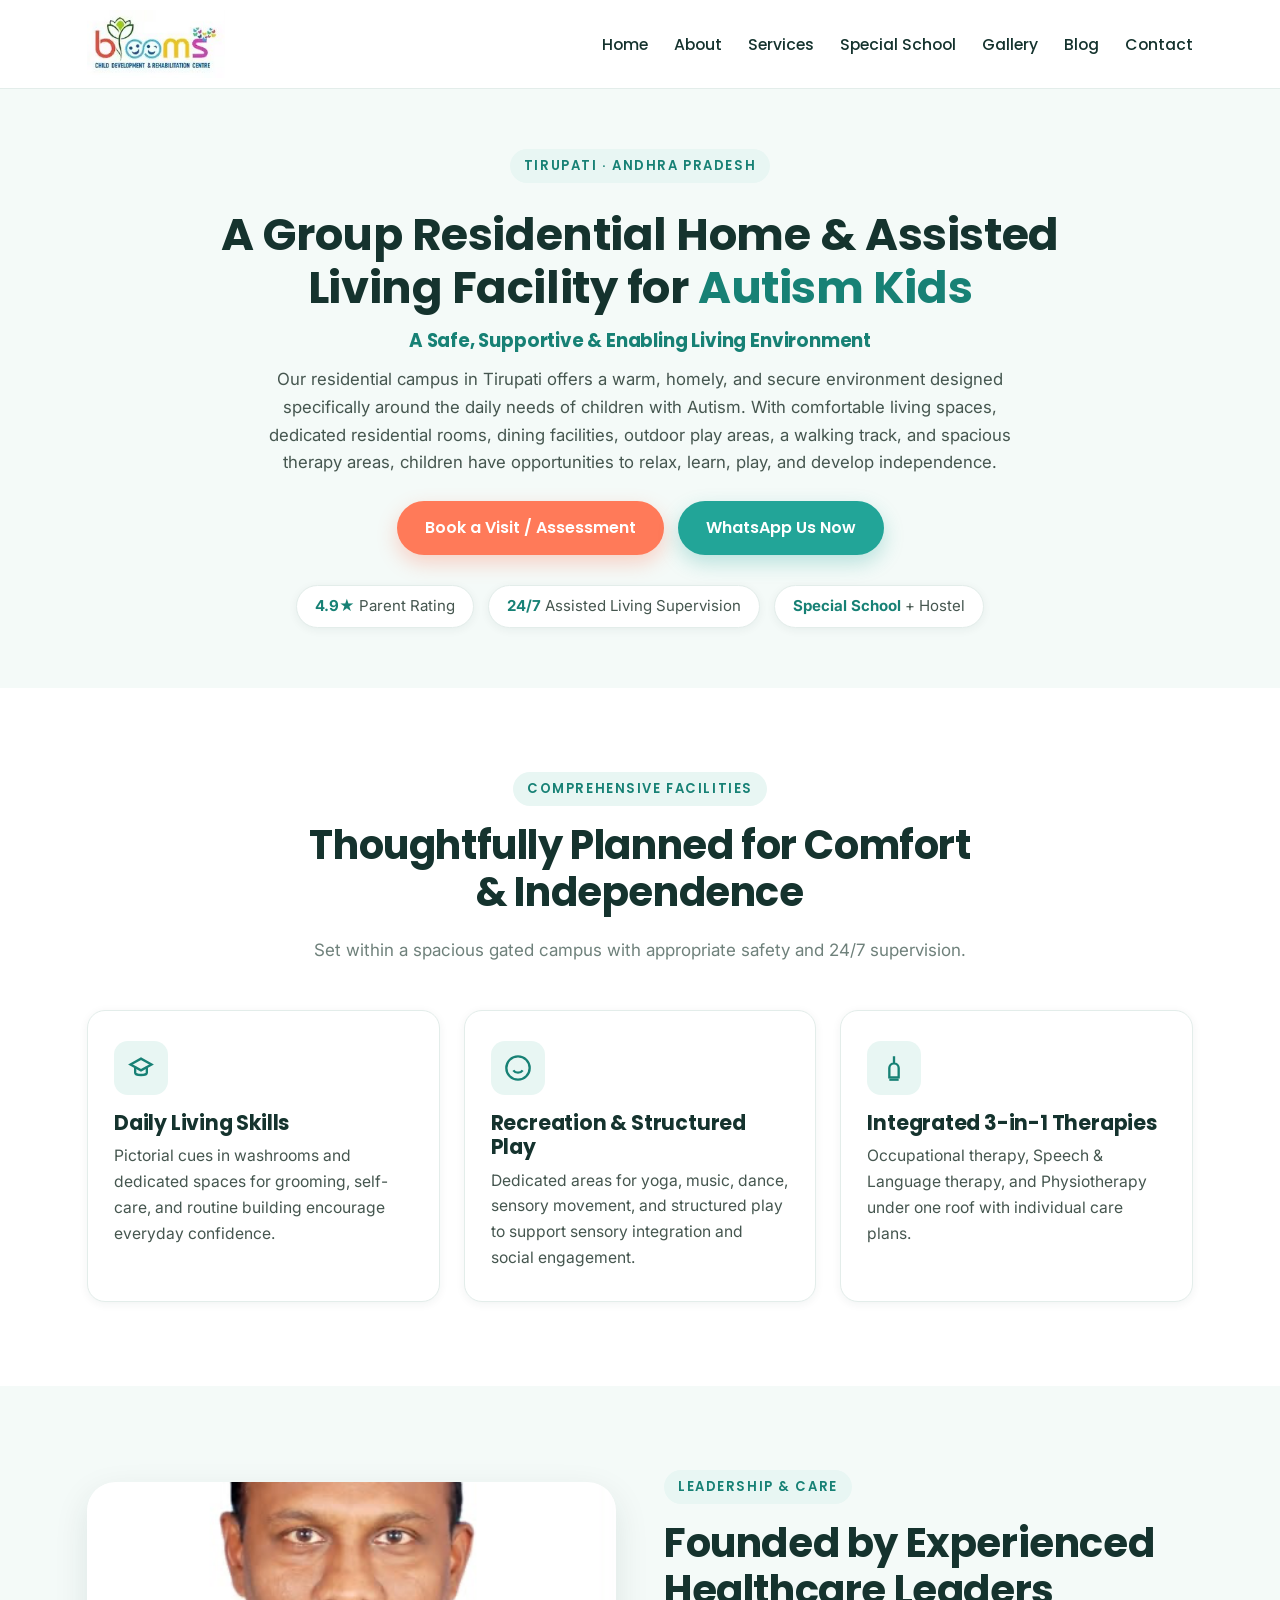
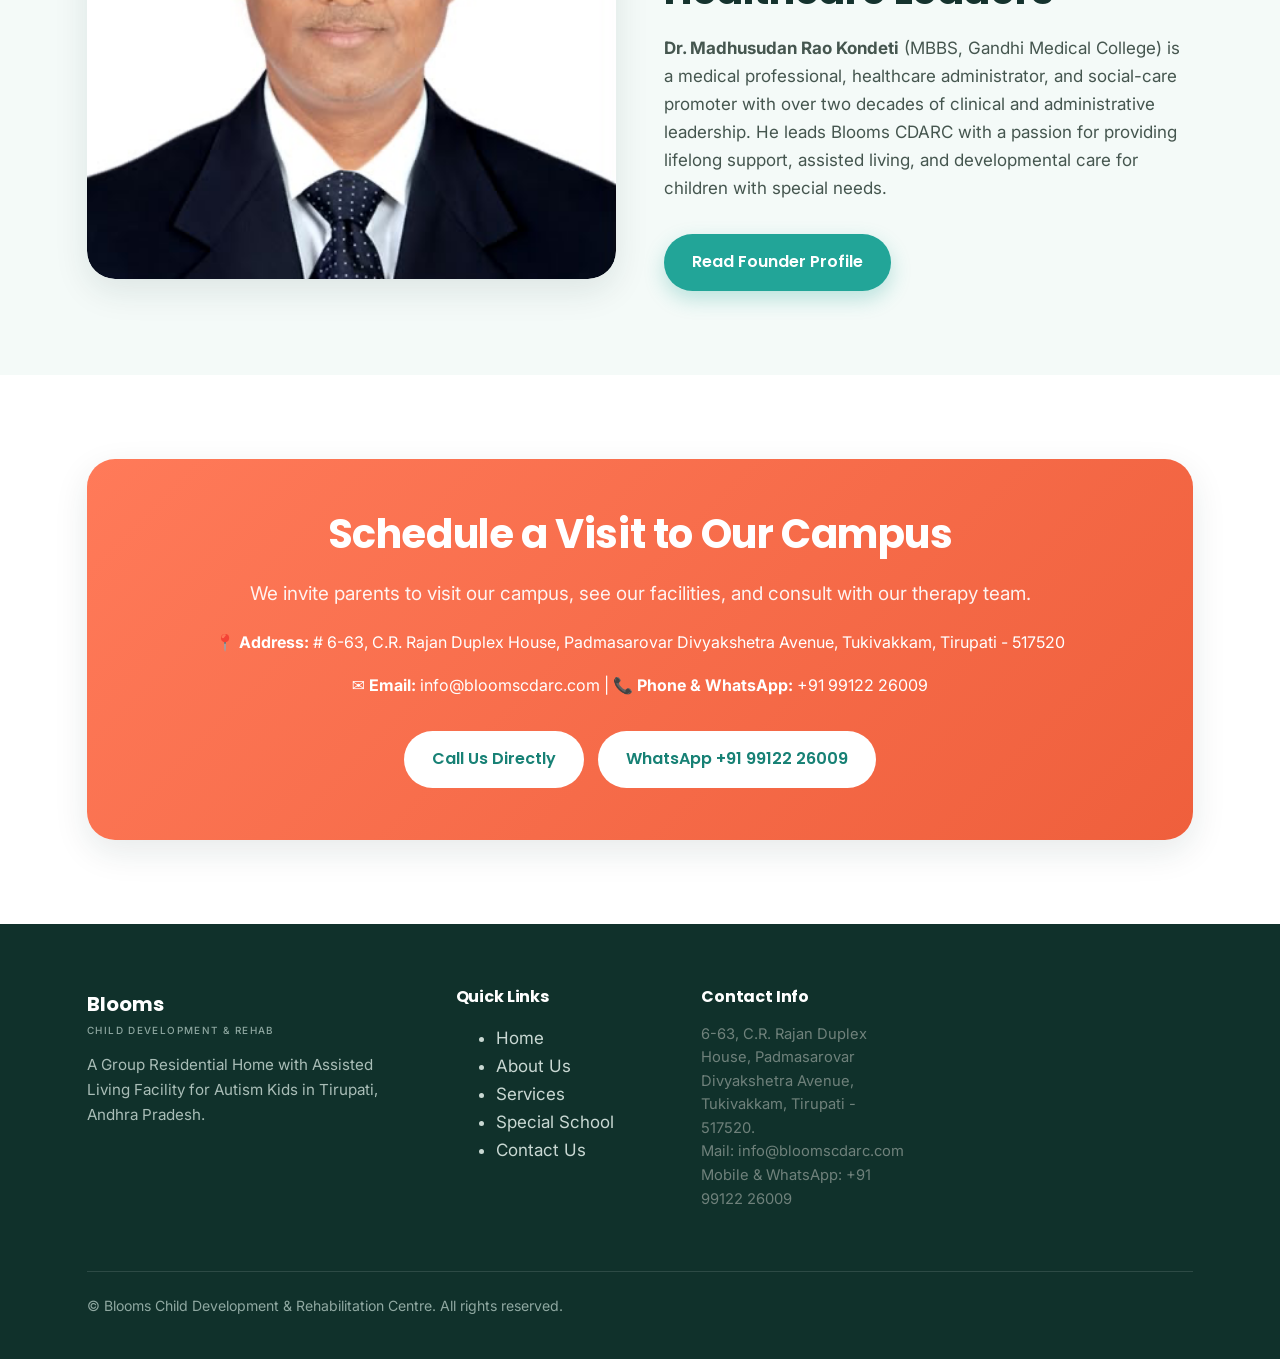
<file: autism-care-tirupati.html>
<!DOCTYPE html>
<html lang="en">
<head>
  <meta charset="utf-8">
  <meta name="viewport" content="width=device-width, initial-scale=1">
  <title>Autism Group Residential Home &amp; Assisted Living Facility in Tirupati | Blooms CDARC</title>
  <meta name="description" content="Blooms CDARC offers a warm, safe group residential home and assisted living facility for children with Autism in Tirupati, Andhra Pradesh. Integrated occupational, speech &amp; physio therapy plus special school and hostel.">
  <meta name="keywords" content="autism residential home Tirupati, autism assisted living Andhra Pradesh, special school hostel Tirupati, autism therapy Tirupati, occupational therapy autism, speech therapy autism Tirupati">
  <meta name="robots" content="index, follow, max-image-preview:large">
  <meta name="author" content="Blooms Child Development &amp; Rehabilitation Centre">
  <meta name="theme-color" content="#22a598">
  <link rel="canonical" href="https://www.bloomscdarc.com/autism-care-tirupati.html">

  <!-- Open Graph / Facebook -->
  <meta property="og:type" content="website">
  <meta property="og:site_name" content="Blooms Child Development &amp; Rehabilitation Centre">
  <meta property="og:title" content="Autism Group Residential Home &amp; Assisted Living Facility | Tirupati">
  <meta property="og:description" content="A warm, homely, and secure residential campus designed around the needs of children with Autism in Tirupati, Andhra Pradesh.">
  <meta property="og:url" content="https://www.bloomscdarc.com/autism-care-tirupati.html">
  <meta property="og:image" content="https://www.bloomscdarc.com/assets/img/og-cover.jpg">
  <meta property="og:locale" content="en_IN">

  <!-- Twitter Card -->
  <meta name="twitter:card" content="summary_large_image">
  <meta name="twitter:title" content="Autism Group Residential Home | Blooms CDARC Tirupati">
  <meta name="twitter:description" content="Assisted living, therapy, and special education for children with Autism in Tirupati.">
  <meta name="twitter:image" content="https://www.bloomscdarc.com/assets/img/og-cover.jpg">

  <!-- Icons & Webmanifest -->
  <link rel="icon" href="assets/img/favicon.svg" type="image/svg+xml">
  <link rel="manifest" href="site.webmanifest">
  <link rel="preconnect" href="https://fonts.googleapis.com">
  <link rel="preconnect" href="https://fonts.gstatic.com" crossorigin>
  <link rel="stylesheet" href="https://fonts.googleapis.com/css2?family=Poppins:wght@500;600;700&family=Inter:wght@400;500;600&display=swap">
  <link rel="stylesheet" href="assets/css/style.css">

  <!-- Digital Marketing Analytics / Tracking Placeholders -->
  <!-- Google Tag Manager / Analytics (GA4) -->
  <!-- <script async src="https://www.googletagmanager.com/gtag/js?id=G-XXXXXXXXXX"></script> -->
  
  <!-- Schema.org JSON-LD (Rich Search Results) -->
  <script type="application/ld+json">
  {
    "@context": "https://schema.org",
    "@type": ["MedicalClinic", "SpecialSchool"],
    "name": "Blooms Autism Group Residential Home & Assisted Living Facility",
    "alternateName": "Blooms CDARC Autism Care Tirupati",
    "url": "https://www.bloomscdarc.com/autism-care-tirupati.html",
    "logo": "https://www.bloomscdarc.com/assets/img/favicon.svg",
    "image": "https://www.bloomscdarc.com/assets/img/og-cover.jpg",
    "description": "Group residential home and assisted living facility for children with Autism Spectrum Disorder in Tirupati, offering occupational, physio & speech therapy and special education.",
    "telephone": "+91-9912226009",
    "email": "info@bloomscdarc.com",
    "address": {
      "@type": "PostalAddress",
      "streetAddress": "# 6-63, C.R. Rajan Duplex House, Padmasarovar Divyakshetra Avenue, Tukivakkam",
      "addressLocality": "Tirupati",
      "addressRegion": "Andhra Pradesh",
      "postalCode": "517520",
      "addressCountry": "IN"
    },
    "geo": {
      "@type": "GeoCoordinates",
      "latitude": 13.6288,
      "longitude": 79.4192
    },
    "areaServed": ["Tirupati", "Chittoor", "Andhra Pradesh", "Tamil Nadu", "India"],
    "founder": {
      "@type": "Person",
      "name": "Dr. Madhusudan Rao Kondeti",
      "jobTitle": "Trustee & Founder",
      "description": "Medical professional & healthcare management leader with over two decades of experience."
    }
  }
  </script>
</head>

<body>
<header class="site-header">
  <div class="container nav">
    <a class="brand" href="index.html" aria-label="Blooms Child Development &amp; Rehabilitation Centre home">
      <img class="logo-img" src="assets/img/logo.png" width="193" height="95" alt="Blooms Child Development &amp; Rehabilitation Centre">
    </a>
    <button class="nav-toggle" aria-label="Toggle menu" aria-expanded="false"><span></span><span></span><span></span></button>
    <ul class="nav-links">
      <li><a href="index.html">Home</a></li>
      <li><a href="about.html">About</a></li>
      <li><a href="services.html">Services</a></li>
      <li><a href="special-school.html">Special School</a></li>
      <li><a href="gallery.html">Gallery</a></li>
      <li><a href="blog.html">Blog</a></li>
      <li><a href="contact.html">Contact</a></li>
    </ul>
  </div>
</header>

<main>
  <!-- LANDING HERO -->
  <section class="section section--soft" style="padding: 60px 0;">
    <div class="container center text-center" style="max-width: 900px;">
      <span class="eyebrow">Tirupati · Andhra Pradesh</span>
      <h1 style="font-size: clamp(2rem, 3.5vw, 2.8rem); color: var(--ink); margin-top: 10px; margin-bottom: 16px;">
        A Group Residential Home &amp; Assisted Living Facility for <span style="color: var(--brand-dark);">Autism Kids</span>
      </h1>
      <h3 style="font-size: 1.15rem; color: var(--brand-dark); font-weight: 700; margin-bottom: 14px;">A Safe, Supportive &amp; Enabling Living Environment</h3>
      <p class="lead" style="color: var(--body); font-size: 1.05rem; line-height: 1.65; max-width: 780px; margin: 0 auto 24px;">
        Our residential campus in Tirupati offers a warm, homely, and secure environment designed specifically around the daily needs of children with Autism. With comfortable living spaces, dedicated residential rooms, dining facilities, outdoor play areas, a walking track, and spacious therapy areas, children have opportunities to relax, learn, play, and develop independence.
      </p>
      
      <div style="display: flex; gap: 14px; justify-content: center; flex-wrap: wrap; margin-bottom: 30px;">
        <a class="btn btn-primary" href="contact.html" style="padding: 12px 26px;">Book a Visit / Assessment</a>
        <a class="btn btn-brand" href="https://wa.me/919912226009?text=Hi%20Blooms%20CDARC%2C%20I%27m%20interested%20in%20learning%20more%20about%20your%20Autism%20Assisted%20Living%20Facility." target="_blank" rel="noopener" style="padding: 12px 26px;">WhatsApp Us Now</a>
      </div>

      <div style="display: flex; flex-wrap: wrap; justify-content: center; gap: 14px; font-size: 0.94rem;">
        <span style="background:#fff; border:1px solid var(--line); padding:8px 18px; border-radius:30px; box-shadow:var(--shadow-sm);"><b style="color:var(--brand-dark);">4.9★</b> Parent Rating</span>
        <span style="background:#fff; border:1px solid var(--line); padding:8px 18px; border-radius:30px; box-shadow:var(--shadow-sm);"><b style="color:var(--brand-dark);">24/7</b> Assisted Living Supervision</span>
        <span style="background:#fff; border:1px solid var(--line); padding:8px 18px; border-radius:30px; box-shadow:var(--shadow-sm);"><b style="color:var(--brand-dark);">Special School</b> + Hostel</span>
      </div>
    </div>
  </section>

  <!-- CAMPUS HIGHLIGHTS -->
  <section class="section">
    <div class="container">
      <div class="section-head center">
        <span class="eyebrow">Comprehensive Facilities</span>
        <h2>Thoughtfully Planned for Comfort &amp; Independence</h2>
        <p class="text-muted">Set within a spacious gated campus with appropriate safety and 24/7 supervision.</p>
      </div>

      <div class="grid grid-3">
        <div class="card">
          <div class="ico"><svg viewBox="0 0 24 24" fill="none" stroke="currentColor" stroke-width="2"><path d="M3 9l9-5 9 5-9 5-9-5z"/><path d="M7 11v5c0 1 2 2 5 2s5-1 5-2v-5"/></svg></div>
          <h3>Daily Living Skills</h3>
          <p>Pictorial cues in washrooms and dedicated spaces for grooming, self-care, and routine building encourage everyday confidence.</p>
        </div>

        <div class="card">
          <div class="ico"><svg viewBox="0 0 24 24" fill="none" stroke="currentColor" stroke-width="2"><circle cx="12" cy="12" r="10"/><path d="M8 14s1.5 2 4 2 4-2 4-2"/><line x1="9" y1="9" x2="9.01" y2="9"/><line x1="15" y1="9" x2="15.01" y2="9"/></svg></div>
          <h3>Recreation &amp; Structured Play</h3>
          <p>Dedicated areas for yoga, music, dance, sensory movement, and structured play to support sensory integration and social engagement.</p>
        </div>

        <div class="card">
          <div class="ico"><svg viewBox="0 0 24 24" fill="none" stroke="currentColor" stroke-width="2"><path d="M12 2v6m0 0a4 4 0 0 0-4 4v8h8v-8a4 4 0 0 0-4-4z"/><path d="M8 22h8"/></svg></div>
          <h3>Integrated 3-in-1 Therapies</h3>
          <p>Occupational therapy, Speech &amp; Language therapy, and Physiotherapy under one roof with individual care plans.</p>
        </div>
      </div>
    </div>
  </section>

  <!-- FOUNDER & VISION -->
  <section class="section section--soft">
    <div class="container split">
      <div class="split-media">
        <div class="media-frame" style="aspect-ratio: 4/3;">
          <img src="assets/img/dr-madhusudan-rao-kondeti.png" alt="Dr. Madhusudan Rao Kondeti — Founder &amp; Trustee" width="600" height="450">
        </div>
      </div>
      <div>
        <span class="eyebrow">Leadership &amp; Care</span>
        <h2>Founded by Experienced Healthcare Leaders</h2>
        <p><strong>Dr. Madhusudan Rao Kondeti</strong> (MBBS, Gandhi Medical College) is a medical professional, healthcare administrator, and social-care promoter with over two decades of clinical and administrative leadership. He leads Blooms CDARC with a passion for providing lifelong support, assisted living, and developmental care for children with special needs.</p>
        <a class="btn btn-brand" href="about.html" style="margin-top:16px;">Read Founder Profile</a>
      </div>
    </div>
  </section>

  <!-- CONTACT & LOCATION -->
  <section class="section" id="enquire">
    <div class="container">
      <div class="cta-band">
        <h2>Schedule a Visit to Our Campus</h2>
        <p class="lead">We invite parents to visit our campus, see our facilities, and consult with our therapy team.</p>
        
        <div style="margin-top: 20px; font-size: 1rem; color: #fff; line-height: 1.7;">
          <p><strong>📍 Address:</strong> # 6-63, C.R. Rajan Duplex House, Padmasarovar Divyakshetra Avenue, Tukivakkam, Tirupati - 517520</p>
          <p><strong>✉️ Email:</strong> info@bloomscdarc.com | <strong>📞 Phone &amp; WhatsApp:</strong> +91 99122 26009</p>
        </div>

        <div style="display:flex; gap:14px; justify-content:center; flex-wrap:wrap; margin-top:24px;">
          <a class="btn btn-white" href="tel:+919912226009">Call Us Directly</a>
          <a class="btn btn-white" href="https://wa.me/919912226009?text=Hi%20Blooms%20CDARC%2C%20I%27d%20like%20to%20schedule%20a%20visit%20to%20your%20campus." target="_blank" rel="noopener">WhatsApp +91 99122 26009</a>
        </div>
      </div>
    </div>
  </section>
</main>

<footer class="site-footer">
  <div class="container">
    <div class="footer-grid">
      <div class="footer-brand">
        <a class="brand" href="index.html"><span>Blooms<small>Child Development &amp; Rehab</small></span></a>
        <p>A Group Residential Home with Assisted Living Facility for Autism Kids in Tirupati, Andhra Pradesh.</p>
      </div>
      <div>
        <h4>Quick Links</h4>
        <ul>
          <li><a href="index.html">Home</a></li>
          <li><a href="about.html">About Us</a></li>
          <li><a href="services.html">Services</a></li>
          <li><a href="special-school.html">Special School</a></li>
          <li><a href="contact.html">Contact Us</a></li>
        </ul>
      </div>
      <div>
        <h4>Contact Info</h4>
        <p style="font-size:.92rem; color:var(--muted); line-height:1.6;">
          6-63, C.R. Rajan Duplex House, Padmasarovar Divyakshetra Avenue, Tukivakkam, Tirupati - 517520.<br>
          Mail: info@bloomscdarc.com<br>
          Mobile &amp; WhatsApp: +91 99122 26009
        </p>
      </div>
    </div>
    <div class="footer-bottom">
      <p>© Blooms Child Development &amp; Rehabilitation Centre. All rights reserved.</p>
    </div>
  </div>
</footer>
</body>
</html>
</file>
<file: assets/css/style.css>
/* ===================================================================
   Blooms Child Development & Rehabilitation Centre
   Design system — one stylesheet, shared by every page.
   Palette: warm + trustworthy (teal growth, coral warmth).
   =================================================================== */

:root {
  --brand: #22a598;
  --brand-dark: #178175;
  --brand-soft: #e8f6f3;
  --accent: #ff7a59;      /* warm coral — CTAs, children/warmth */
  --accent-dark: #ef5f3c;
  --sun: #ffc24b;         /* amber highlight */
  --sky: #5aa9e6;

  --ink: #15332e;         /* headings / primary text */
  --body: #45564f;        /* body copy */
  --muted: #6f817b;
  --bg: #ffffff;
  --bg-soft: #f4faf8;     /* mint tint sections */
  --bg-warm: #fff7f2;     /* warm tint sections */
  --line: #e3edea;

  --container: 1150px;
  --radius: 18px;
  --radius-lg: 28px;
  --shadow-sm: 0 2px 10px rgba(21, 51, 46, .06);
  --shadow: 0 12px 34px rgba(21, 51, 46, .10);
  --shadow-lg: 0 24px 60px rgba(21, 51, 46, .14);

  --font-head: "Poppins", "Segoe UI", system-ui, sans-serif;
  --font-body: "Inter", "Segoe UI", system-ui, -apple-system, sans-serif;
}

* { box-sizing: border-box; }
html { scroll-behavior: smooth; -webkit-text-size-adjust: 100%; }
body {
  margin: 0;
  font-family: var(--font-body);
  color: var(--body);
  background: var(--bg);
  line-height: 1.65;
  font-size: 17px;
  overflow-x: hidden;
}
img { max-width: 100%; display: block; }
a { color: var(--brand-dark); text-decoration: none; }
a:hover { color: var(--accent-dark); }

h1, h2, h3, h4 {
  font-family: var(--font-head);
  color: var(--ink);
  line-height: 1.18;
  margin: 0 0 .5em;
  font-weight: 700;
  letter-spacing: -.01em;
}
h1 { font-size: clamp(2.1rem, 5vw, 3.4rem); }
h2 { font-size: clamp(1.7rem, 3.6vw, 2.5rem); }
h3 { font-size: 1.28rem; }
p { margin: 0 0 1rem; }
.lead { font-size: 1.18rem; color: var(--body); }

/* ---------- layout ---------- */
.container { width: 100%; max-width: var(--container); margin: 0 auto; padding: 0 22px; }
.section { padding: 84px 0; }
.section--soft { background: var(--bg-soft); }
.section--warm { background: var(--bg-warm); }
.section--brand { background: linear-gradient(135deg, var(--brand) 0%, var(--brand-dark) 100%); color: #fff; }
.section--brand h1, .section--brand h2, .section--brand h3 { color: #fff; }
.narrow { max-width: 760px; margin-inline: auto; }
.center { text-align: center; }

.eyebrow {
  display: inline-block;
  font-family: var(--font-head);
  font-weight: 600;
  font-size: .82rem;
  letter-spacing: .12em;
  text-transform: uppercase;
  color: var(--brand-dark);
  background: var(--brand-soft);
  padding: 6px 14px;
  border-radius: 999px;
  margin-bottom: 16px;
}
.section--brand .eyebrow { color: #fff; background: rgba(255,255,255,.18); }

/* ---------- buttons ---------- */
.btn {
  display: inline-flex; align-items: center; gap: 8px;
  font-family: var(--font-head); font-weight: 600; font-size: 1rem;
  padding: 13px 26px; border-radius: 999px; cursor: pointer;
  border: 2px solid transparent; transition: transform .15s ease, box-shadow .15s ease, background .15s ease;
  text-align: center;
}
.btn:hover { transform: translateY(-2px); }
.btn-primary { background: var(--accent); color: #fff; box-shadow: 0 8px 20px rgba(255,122,89,.32); }
.btn-primary:hover { background: var(--accent-dark); color: #fff; }
.btn-brand { background: var(--brand); color: #fff; box-shadow: 0 8px 20px rgba(34,165,152,.28); }
.btn-brand:hover { background: var(--brand-dark); color: #fff; }
.btn-ghost { background: #fff; color: var(--ink); border-color: var(--line); box-shadow: var(--shadow-sm); }
.btn-ghost:hover { border-color: var(--brand); color: var(--brand-dark); }
.btn-white { background: #fff; color: var(--brand-dark); }
.btn-white:hover { color: var(--accent-dark); background:#fff; }

/* ---------- header ---------- */
.site-header {
  position: sticky; top: 0; z-index: 900;
  background: rgba(255,255,255,.92);
  backdrop-filter: saturate(140%) blur(10px);
  border-bottom: 1px solid var(--line);
}
.nav { display: flex; align-items: center; justify-content: space-between; height: 88px; gap: 20px; }
.brand { display: flex; align-items: center; gap: 10px; font-family: var(--font-head); font-weight: 700; color: var(--ink); font-size: 1.24rem; }
.brand:hover { color: var(--ink); }
.brand img.logo-img { height: 68px; width: auto; display: block; }
@media (max-width: 480px) { .nav { height: 76px; } .brand img.logo-img { height: 50px; } }
.brand small { display:block; font-family: var(--font-body); font-weight: 500; font-size: .62rem; letter-spacing: .14em; text-transform: uppercase; color: var(--muted); margin-top: 1px; }
.nav-links { display: flex; align-items: center; gap: 26px; list-style: none; margin: 0; padding: 0; }
.nav-links a { font-family: var(--font-head); font-weight: 500; font-size: .98rem; color: var(--ink); }
.nav-links a:hover { color: var(--brand-dark); }
.nav-cta { display: none; }
.nav-toggle { display: none; background: none; border: 0; cursor: pointer; padding: 8px; }
.nav-toggle span { display: block; width: 24px; height: 2px; background: var(--ink); margin: 5px 0; border-radius: 2px; transition: .25s; }

@media (max-width: 940px) {
  .nav-toggle { display: block; }
  .nav-links {
    position: absolute; top: 72px; left: 0; right: 0;
    flex-direction: column; align-items: flex-start; gap: 4px;
    background: #fff; border-bottom: 1px solid var(--line);
    padding: 14px 22px 22px; box-shadow: var(--shadow);
    transform: translateY(-140%); transition: transform .3s ease; z-index: 1;
  }
  .nav-links.open { transform: translateY(0); }
  .nav-links a { display: block; width: 100%; padding: 10px 0; border-bottom: 1px solid var(--line); }
  /* keep logo left, group the button + hamburger together on the right */
  .nav-cta { order: 2; margin-left: auto; gap: 8px; }
  .nav-toggle { order: 3; margin-left: 6px; }
  .nav .nav-cta .btn-ghost { display: none; }               /* hide "Call" on mobile */
  .nav .nav-cta .btn-primary { padding: 9px 16px; font-size: .9rem; }
}
@media (max-width: 380px) {
  .nav .nav-cta .btn-primary { padding: 8px 13px; font-size: .82rem; }
}

/* ---------- hero ---------- */
.hero { position: relative; padding: 72px 0 84px; background: radial-gradient(1200px 500px at 80% -10%, var(--brand-soft), transparent), var(--bg); overflow: hidden; }
.hero-grid { display: grid; grid-template-columns: 1.05fr .95fr; gap: 48px; align-items: center; }
.hero h1 span { color: var(--brand-dark); }
.hero .lead { max-width: 540px; }
.hero-cta { display: flex; flex-wrap: wrap; gap: 14px; margin-top: 26px; }
.hero-trust { display: flex; flex-wrap: wrap; gap: 22px; margin-top: 30px; color: var(--muted); font-size: .95rem; }
.hero-trust b { color: var(--ink); font-family: var(--font-head); }
.hero-art { position: relative; }
@media (max-width: 860px) { .hero-grid { grid-template-columns: 1fr; } .hero-art { order: -1; } }

/* ---------- hero video overlay ---------- */
.hero-video-section {
  position: relative;
  min-height: calc(100vh - 88px);
  display: flex;
  align-items: center;
  justify-content: center;
  padding: 80px 0;
  overflow: hidden;
  background: #ffffff;
  user-select: none;
  -webkit-user-select: none;
  -webkit-touch-callout: none;
}
.hero-video {
  position: absolute;
  top: 50%;
  left: 50%;
  min-width: 100%;
  min-height: 100%;
  width: 100%;
  height: 100%;
  transform: translate(-50%, -50%);
  object-fit: cover;
  z-index: 1;
  pointer-events: none !important;
  user-select: none !important;
  -webkit-user-select: none !important;
  -webkit-touch-callout: none !important;
  filter: brightness(1.04) saturate(1.04);
}
.hero-video::-webkit-media-controls,
.hero-video::-webkit-media-controls-enclosure,
.hero-video::-webkit-media-controls-panel,
.hero-video::-webkit-media-controls-start-playback-button,
.hero-video::-webkit-media-controls-overlay-play-button,
.hero-video::-webkit-media-controls-play-button,
.hero-video::-webkit-media-controls-timeline,
.hero-video::-webkit-media-controls-current-time-display,
.hero-video::-webkit-media-controls-time-remaining-display,
.hero-video::-webkit-media-controls-mute-button,
.hero-video::-webkit-media-controls-toggle-closed-captions-button,
.hero-video::-webkit-media-controls-volume-slider {
  display: none !important;
  -webkit-appearance: none !important;
  opacity: 0 !important;
  visibility: hidden !important;
  pointer-events: none !important;
}
.hero-video-overlay {
  position: absolute;
  top: 0; left: 0; right: 0; bottom: 0;
  background: linear-gradient(to bottom, rgba(255, 255, 255, 0.45) 0%, rgba(255, 255, 255, 0.65) 100%);
  z-index: 2;
  pointer-events: none !important;
}
.hero-video-content {
  position: relative;
  z-index: 3;
  width: 100%;
  display: flex;
  justify-content: center;
  pointer-events: auto;
}
.hero-text-card {
  max-width: 860px;
  width: 100%;
  margin: 0 auto;
  text-align: center;
  color: var(--ink);
  background: transparent;
  border: none;
  box-shadow: none;
  backdrop-filter: none;
  -webkit-backdrop-filter: none;
  padding: 0;
}
@media (max-width: 640px) {
  .hero-video-section { padding: 48px 0; min-height: auto; }
  .hero-text-card { padding: 0 16px; }
}
.hero-title-light {
  color: var(--ink);
  font-size: clamp(1.35rem, 3.1vw, 2.65rem);
  margin-top: 0;
  margin-bottom: 14px;
  line-height: 1.3;
  font-family: var(--font-head);
  font-weight: 800;
  letter-spacing: -0.02em;
  text-shadow: 0 1px 8px rgba(255, 255, 255, 0.95);
  max-width: 980px;
  margin-left: auto;
  margin-right: auto;
}
.hero-line-1, .hero-line-2 {
  display: block;
}
@media (min-width: 580px) {
  .hero-line-1, .hero-line-2 {
    white-space: nowrap;
  }
}
.hero-title-light span.highlight-text {
  color: var(--brand-dark);
  text-shadow: 0 1px 8px rgba(255, 255, 255, 0.95);
}
.hero-sub-light {
  font-size: 1.08rem;
  color: var(--brand-dark);
  margin-top: 10px;
  margin-bottom: 10px;
  font-family: var(--font-head);
  font-weight: 700;
  text-shadow: 0 1px 6px rgba(255, 255, 255, 0.95);
}
.lead-light {
  color: var(--body);
  font-size: 0.96rem;
  font-weight: 500;
  line-height: 1.6;
  margin: 0 auto 12px auto;
  max-width: 720px;
  text-shadow: 0 1px 6px rgba(255, 255, 255, 0.95);
}
.hero-details-light {
  margin-top: 8px;
  margin-bottom: 18px;
}
.hero-summary-light {
  cursor: pointer;
  color: var(--brand-dark);
  font-weight: 700;
  font-family: var(--font-head);
  font-size: 0.9rem;
  user-select: none;
  display: inline-flex;
  align-items: center;
  justify-content: center;
  gap: 4px;
  transition: color 0.2s;
  text-shadow: 0 1px 4px rgba(255, 255, 255, 0.95);
}
.hero-summary-light:hover {
  color: var(--accent-dark);
}
.hero-details-content-light {
  margin: 10px auto 0 auto;
  max-width: 680px;
  font-size: 0.88rem;
  color: var(--ink);
  line-height: 1.6;
  display: flex;
  flex-direction: column;
  gap: 8px;
  background: rgba(255, 255, 255, 0.95);
  padding: 14px 18px;
  border-radius: 12px;
  border: 1px solid var(--line);
  box-shadow: 0 4px 14px rgba(21, 51, 46, 0.08);
  text-align: center;
}
.hero-trust-light {
  display: flex;
  flex-wrap: wrap;
  justify-content: center;
  gap: 12px;
  margin-top: 22px;
  font-size: 0.94rem;
}
.hero-trust-light span {
  background: rgba(255, 255, 255, 0.95);
  border: 1px solid var(--line);
  padding: 8px 18px;
  border-radius: 30px;
  color: var(--ink);
  font-weight: 600;
  box-shadow: 0 4px 14px rgba(21, 51, 46, 0.08);
}
.hero-trust-light b {
  color: var(--brand-dark);
  font-weight: 800;
}

/* ---------- cards / grids ---------- */
.grid { display: grid; gap: 24px; }
.grid-2 { grid-template-columns: repeat(2, 1fr); }
.grid-3 { grid-template-columns: repeat(3, 1fr); }
.grid-4 { grid-template-columns: repeat(4, 1fr); }
@media (max-width: 900px) { .grid-3, .grid-4 { grid-template-columns: repeat(2, 1fr); } }
@media (max-width: 620px) { .grid-2, .grid-3, .grid-4 { grid-template-columns: 1fr; } }

.card {
  background: #fff; border: 1px solid var(--line); border-radius: var(--radius);
  padding: 30px 26px; box-shadow: var(--shadow-sm); transition: transform .18s ease, box-shadow .18s ease;
}
.card:hover { transform: translateY(-4px); box-shadow: var(--shadow); }
.card .ico {
  width: 54px; height: 54px; border-radius: 14px; display: grid; place-items: center;
  background: var(--brand-soft); color: var(--brand-dark); margin-bottom: 16px;
}
.card .ico svg { width: 28px; height: 28px; }
.card h3 { margin-bottom: 8px; }
.card p { margin: 0; color: var(--body); font-size: .98rem; }
.card--warm .ico { background: var(--bg-warm); color: var(--accent-dark); }

.pill-list { list-style: none; padding: 0; margin: 18px 0 0; display: flex; flex-wrap: wrap; gap: 10px; }
.pill-list li { background: var(--brand-soft); color: var(--brand-dark); font-weight: 600; font-size: .9rem; padding: 7px 15px; border-radius: 999px; font-family: var(--font-head); }

/* ---------- feature / split rows ---------- */
.split { display: grid; grid-template-columns: 1fr 1fr; gap: 48px; align-items: center; }
.split.reverse .split-media { order: 2; }
@media (max-width: 820px) { .split { grid-template-columns: 1fr; } .split.reverse .split-media { order: 0; } }
.split-media img, .media-frame { border-radius: var(--radius-lg); box-shadow: var(--shadow); }
.media-frame { overflow: hidden; }
.media-frame > img { width: 100%; height: 100%; object-fit: cover; display: block; }
.ticks { list-style: none; padding: 0; margin: 20px 0 0; }
.ticks li { position: relative; padding: 8px 0 8px 34px; }
.ticks li::before {
  content: ""; position: absolute; left: 0; top: 12px; width: 20px; height: 20px;
  background: var(--brand-soft) url("data:image/svg+xml,%3Csvg xmlns='http://www.w3.org/2000/svg' viewBox='0 0 24 24' fill='none' stroke='%23178175' stroke-width='3' stroke-linecap='round' stroke-linejoin='round'%3E%3Cpolyline points='20 6 9 17 4 12'/%3E%3C/svg%3E") center/13px no-repeat;
  border-radius: 50%;
}

/* ---------- stats ---------- */
.stats { display: grid; grid-template-columns: repeat(4,1fr); gap: 20px; text-align: center; }
@media (max-width: 640px) { .stats { grid-template-columns: repeat(2,1fr); } }
.stat b { display: block; font-family: var(--font-head); font-size: 2.4rem; color: var(--brand-dark); line-height: 1; }
.section--brand .stat b { color: #fff; }
.stat span { color: var(--muted); font-size: .95rem; }
.section--brand .stat span { color: rgba(255,255,255,.85); }

/* ---------- testimonials ---------- */
.quote { background: #fff; border: 1px solid var(--line); border-radius: var(--radius); padding: 28px; box-shadow: var(--shadow-sm); }
.quote p { font-size: 1.02rem; color: var(--ink); font-style: italic; }
.quote .who { display: flex; align-items: center; gap: 12px; margin-top: 16px; }
.quote .avatar { width: 42px; height: 42px; border-radius: 50%; background: var(--brand-soft); color: var(--brand-dark); display: grid; place-items: center; font-family: var(--font-head); font-weight: 700; }
.quote .who b { font-family: var(--font-head); color: var(--ink); display: block; font-size: .98rem; }
.quote .who span { color: var(--muted); font-size: .85rem; }
.stars { color: var(--sun); letter-spacing: 2px; }

/* ---------- FAQ / accordion ---------- */
.faq { max-width: 820px; margin-inline: auto; }
.faq details { background: #fff; border: 1px solid var(--line); border-radius: 14px; padding: 4px 22px; margin-bottom: 12px; box-shadow: var(--shadow-sm); }
.faq summary { cursor: pointer; list-style: none; font-family: var(--font-head); font-weight: 600; color: var(--ink); padding: 16px 0; display: flex; justify-content: space-between; align-items: center; gap: 16px; }
.faq summary::-webkit-details-marker { display: none; }
.faq summary::after { content: "+"; font-size: 1.5rem; color: var(--brand); font-weight: 400; transition: transform .2s; }
.faq details[open] summary::after { transform: rotate(45deg); }
.faq details p { padding-bottom: 18px; margin: 0; color: var(--body); }

/* ---------- CTA band ---------- */
.cta-band { background: linear-gradient(135deg, var(--accent) 0%, var(--accent-dark) 100%); color: #fff; border-radius: var(--radius-lg); padding: 52px 40px; text-align: center; box-shadow: var(--shadow); }
.cta-band h2 { color: #fff; }
.cta-band .lead { color: rgba(255,255,255,.92); }
.cta-band .btn-white { margin-top: 8px; }

/* ---------- contact ---------- */
.contact-grid { display: grid; grid-template-columns: 1fr 1fr; gap: 40px; }
@media (max-width: 820px) { .contact-grid { grid-template-columns: 1fr; } }
.info-row { display: flex; gap: 16px; padding: 16px 0; border-bottom: 1px solid var(--line); align-items: flex-start; }
.info-row .ico { width: 48px; height: 48px; flex: none; border-radius: 50%; background: var(--brand-soft); color: var(--brand-dark); display: grid; place-items: center; }
.info-row .ico svg { width: 22px; height: 22px; stroke-width: 1.8; }
.info-row > div:last-child { padding-top: 3px; line-height: 1.5; }
.info-row b { line-height: 1.4; margin-bottom: 1px; }
.info-row b { font-family: var(--font-head); color: var(--ink); display: block; }
.form label { font-family: var(--font-head); font-weight: 600; font-size: .92rem; color: var(--ink); display: block; margin: 14px 0 6px; }
.form input, .form select, .form textarea {
  width: 100%; padding: 12px 14px; border: 1px solid var(--line); border-radius: 12px;
  font-family: var(--font-body); font-size: 1rem; color: var(--ink); background: #fff;
}
.form input:focus, .form select:focus, .form textarea:focus { outline: none; border-color: var(--brand); box-shadow: 0 0 0 3px var(--brand-soft); }
.form .btn { margin-top: 20px; width: 100%; justify-content: center; }

/* ---------- gallery ---------- */
.gallery-grid { display: grid; grid-template-columns: repeat(3,1fr); gap: 16px; }
@media (max-width: 720px) { .gallery-grid { grid-template-columns: repeat(2,1fr); } }
.gallery-grid figure { margin: 0; border-radius: var(--radius); overflow: hidden; box-shadow: var(--shadow-sm); aspect-ratio: 4/3; position: relative; }
.gallery-grid .ph { width: 100%; height: 100%; display: grid; place-items: center; color: #fff; font-family: var(--font-head); font-weight: 600; text-align: center; padding: 12px; }
.gallery-grid figure img { width: 100%; height: 100%; object-fit: cover; }

/* ---------- blog ---------- */
.post-card { background: #fff; border: 1px solid var(--line); border-radius: var(--radius); overflow: hidden; box-shadow: var(--shadow-sm); transition: transform .18s ease, box-shadow .18s; display: flex; flex-direction: column; }
.post-card:hover { transform: translateY(-4px); box-shadow: var(--shadow); }
.post-card .thumb { aspect-ratio: 16/9; display: grid; place-items: center; color: #fff; font-family: var(--font-head); font-weight: 600; padding: 16px; text-align: center; }
.post-card img.thumb { object-fit: cover; width: 100%; padding: 0; }
.post-card .body { padding: 22px; }
.post-card .tag { font-size: .78rem; font-weight: 600; color: var(--brand-dark); text-transform: uppercase; letter-spacing: .08em; }
.post-card h3 { margin: 8px 0; font-size: 1.14rem; }
.post-card p { font-size: .95rem; margin: 0; }
.article { max-width: 760px; margin-inline: auto; }
.article h2 { margin-top: 1.6em; }
.article p, .article li { font-size: 1.06rem; }
.article ul { padding-left: 22px; }

/* ---------- footer ---------- */
.site-footer { background: #10312b; color: #c9d8d3; padding: 64px 0 26px; }
.site-footer h4 { color: #fff; font-size: 1rem; margin-bottom: 16px; }
.footer-grid { display: grid; grid-template-columns: 1.6fr 1fr 1fr 1.2fr; gap: 40px; }
@media (max-width: 820px) { .footer-grid { grid-template-columns: 1fr 1fr; gap: 30px; } }
@media (max-width: 480px) { .footer-grid { grid-template-columns: 1fr; } }
.site-footer a { color: #c9d8d3; }
.site-footer a:hover { color: #fff; }
.footer-links { list-style: none; padding: 0; margin: 0; }
.footer-links li { margin-bottom: 10px; }
.footer-brand .brand { color: #fff; margin-bottom: 14px; }
.footer-brand .brand small { color: #8fa8a1; }
.footer-brand p { color: #a9bdb7; font-size: .95rem; }
.social { display: flex; gap: 12px; margin-top: 16px; }
.social a { width: 40px; height: 40px; border-radius: 10px; background: rgba(255,255,255,.08); display: grid; place-items: center; }
.social a:hover { background: var(--brand); }
.social svg { width: 20px; height: 20px; fill: #fff; }
.footer-bottom { border-top: 1px solid rgba(255,255,255,.12); margin-top: 44px; padding-top: 22px; display: flex; justify-content: space-between; flex-wrap: wrap; gap: 10px; font-size: .88rem; color: #8fa8a1; }

/* ---------- WhatsApp float (all pages) ---------- */
.wa-float {
  position: fixed; right: 22px; bottom: 22px; z-index: 950;
  display: flex; align-items: center; gap: 10px;
  background: #25d366; color: #fff; padding: 12px 18px 12px 14px;
  border-radius: 999px; box-shadow: 0 12px 30px rgba(37,211,102,.45);
  font-family: var(--font-head); font-weight: 600; font-size: .98rem;
  transition: transform .18s ease, box-shadow .18s;
}
.wa-float:hover { transform: translateY(-3px) scale(1.03); color: #fff; box-shadow: 0 16px 38px rgba(37,211,102,.55); }
.wa-float svg { width: 26px; height: 26px; fill: #fff; flex: none; }
.wa-float .wa-label { white-space: nowrap; }
.wa-float::before {
  content: ""; position: absolute; inset: 0; border-radius: 999px;
  box-shadow: 0 0 0 0 rgba(37,211,102,.6); animation: wa-pulse 2.2s infinite;
}
@keyframes wa-pulse { 0% { box-shadow: 0 0 0 0 rgba(37,211,102,.5); } 70% { box-shadow: 0 0 0 16px rgba(37,211,102,0); } 100% { box-shadow: 0 0 0 0 rgba(37,211,102,0); } }
@media (max-width: 560px) { .wa-float .wa-label { display: none; } .wa-float { padding: 14px; } }
@media (prefers-reduced-motion: reduce) { .wa-float::before { animation: none; } * { scroll-behavior: auto; } }

/* ---------- page hero (interior) ---------- */
.page-hero {
  position: relative; overflow: hidden; padding: 72px 0 62px; border-bottom: 1px solid var(--line);
  background: linear-gradient(115deg, #e7f7f2 0%, #f4faf8 46%, #fff4ee 100%);
}
.page-hero::before {
  content: ""; position: absolute; top: -100px; right: -80px; width: 340px; height: 340px;
  border-radius: 44% 56% 54% 46% / 52% 46% 54% 48%;
  background: radial-gradient(circle at 35% 35%, rgba(34,165,152,.22), rgba(34,165,152,0) 70%);
}
.page-hero::after {
  content: ""; position: absolute; bottom: -120px; left: -60px; width: 280px; height: 280px; border-radius: 50%;
  background: radial-gradient(circle, rgba(255,122,89,.15), rgba(255,122,89,0) 70%);
}
.page-hero > .container { position: relative; z-index: 1; }
.page-hero h1 { font-size: clamp(2.2rem, 4.6vw, 3.3rem); max-width: 18ch; }
.page-hero .lead { max-width: 640px; }
.page-hero .breadcrumb + h1 { margin-top: 4px; }
.breadcrumb {
  display: inline-block; font-size: .82rem; color: var(--muted); margin-bottom: 16px;
  background: rgba(255,255,255,.7); border: 1px solid var(--line); border-radius: 999px;
  padding: 5px 14px; box-shadow: var(--shadow-sm); backdrop-filter: blur(4px);
}
.breadcrumb a { color: var(--brand-dark); font-weight: 500; }
.breadcrumb a:hover { color: var(--accent-dark); }

/* ---------- utilities ---------- */
.mt-0 { margin-top: 0; }
.text-muted { color: var(--muted); }
.section-head { max-width: 680px; margin: 0 auto 46px; text-align: center; }
</file>
